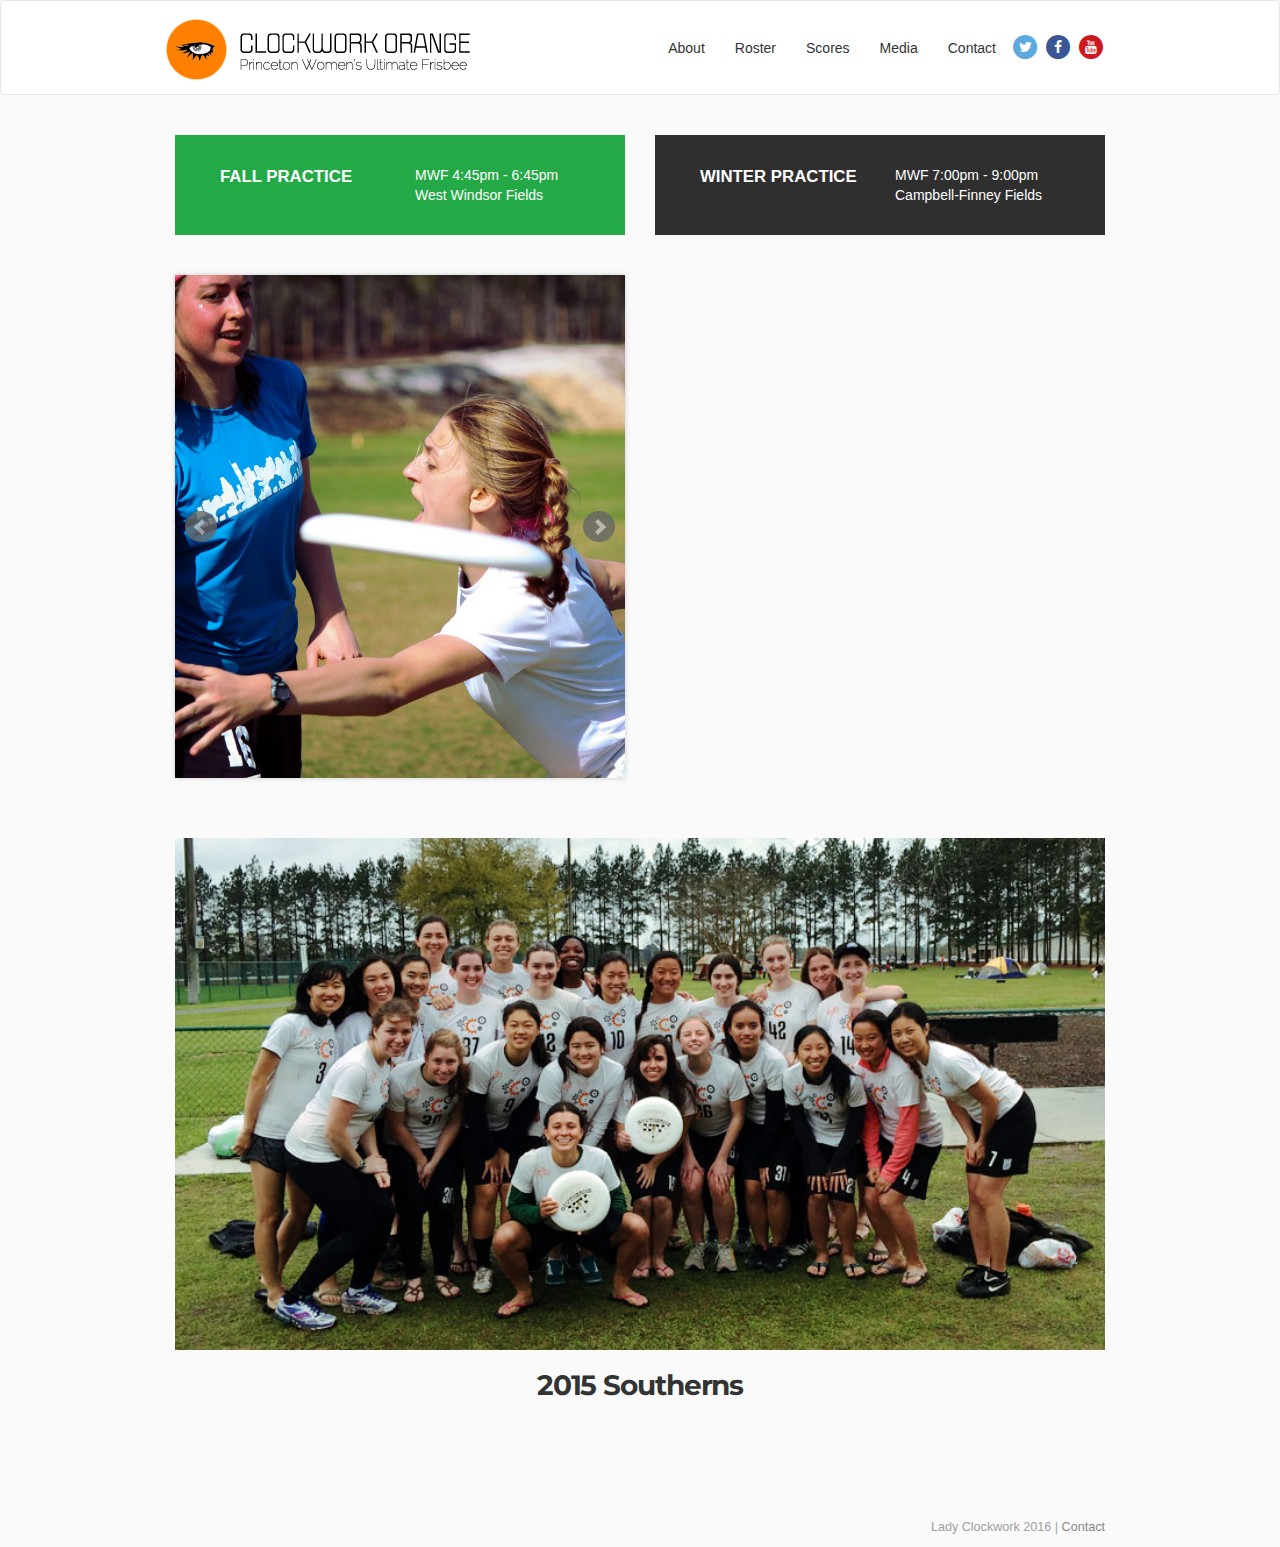
<file: index.html>
<!DOCTYPE html>
<html lang="en">
<head>
	<meta charset="utf-8">
	<meta http-equiv="X-UA-Compatible" content="IE=edge">
	<meta name="viewport" content="width=device-width, initial-scale=1">

	<title>Princeton Women's Ultimate Frisbee Team</title>

	<!-- Bootstrap -->

	<link href="css/bootstrap.min.css" rel="stylesheet">
	<link rel="stylesheet" href="css/icons.css" type="text/css" media="screen"  charset="utf-8">
	<link rel="stylesheet" href="css/font-awesome.min.css" type="text/css" media="screen"  charset="utf-8">

	<!-- HTML5 shim and Respond.js for IE8 support of HTML5 elements and media queries -->
	<!-- WARNING: Respond.js doesn't work if you view the page via file:// -->
<!--[if lt IE 9]>
  <script src="https://oss.maxcdn.com/html5shiv/3.7.2/html5shiv.min.js"></script>
  <script src="https://oss.maxcdn.com/respond/1.4.2/respond.min.js"></script>
  <![endif]-->
  <link href="css/jquery.bxslider.css" rel="stylesheet" />
  <link href='//fonts.googleapis.com/css?family=Open+Sans:400,700' rel='stylesheet' type='text/css'>
  <link href='//fonts.googleapis.com/css?family=Montserrat:400,700' rel='stylesheet' type='text/css'>
  <link href='css/style.css' rel='stylesheet' type='text/css'>

</head>

<body>
	<!-- Navigation -->
	<nav class="navbar navbar-default" role="navigation">
		<div class="container">
			<!-- Brand and toggle get grouped for better mobile display -->
			<div class="navbar-header">
				<button type="button" class="navbar-toggle" data-toggle="collapse" data-target="#clock-menu">
					<span class="sr-only">Toggle navigation</span>
					<span class="icon-bar"></span>
					<span class="icon-bar"></span>
					<span class="icon-bar"></span>
				</button>
				<a class="navbar-brand" rel="home" href="index.html">
					<img src="images/logo.png" class="img-responsive" />
				</a>
				<a class="navbar-brand-small " rel="home" href="index.html">
					<img src="images/logo-sm.png" class="img-responsive" style="margin-top:10px" />
				</a>        
			</div>
			<!-- Collect the nav links, forms, and other content for toggling -->
			<div class="collapse navbar-collapse" id="clock-menu">
				<div class="pull-right">
					<ul class="nav navbar-nav">
						<li>
							<a href="about.html">About</a>
						</li>
						<li>
							<a href="roster.html">Roster</a>
						</li>
						<li>
							<a href="schedule.html">Scores</a>
						</li>
						<li>
							<a href="media.html">Media</a>
						</li>
						<li>
							<a href="contact.html">Contact</a>
						</li>
						<li>
							<a href="https://twitter.com/huckmemaybe" target="blank" style="margin:0; padding-left:0;padding-right:5px;margin-top:-5px;">
								<span class="fa-stack">
									<i class="fa fa-circle fa-stack-2x" style="color:#5ea9dd"></i>
									<i class="fa fa-twitter fa-stack-1x fa-inverse"></i>
								</span>
							</a>
						</li>
						<li>
							<a href="https://www.facebook.com/princetonclockworkorange" target="blank" style="margin:0; padding-left:0;padding-right:5px;margin-top:-5px;">
								<span class="fa-stack">
									<i class="fa fa-circle fa-stack-2x" style="color:#3a5795;"></i>
									<i class="fa fa-facebook fa-stack-1x fa-inverse"></i>
								</span></a>
							</li>
							<li>
								<a href="https://www.youtube.com/channel/UCOkeVg6zTE2rJtmP3ToTTmQ" target="blank" style="margin:0; padding-left:0;margin-top:-5px;">
									<span class="fa-stack">
										<i class="fa fa-circle fa-stack-2x" style="color:#cc181e;"></i>
										<i class="fa fa-youtube fa-stack-1x fa-inverse"></i>
									</span>
								</a>
							</li>
						</ul>
					</div>
				</div>
				<!-- /.navbar-collapse -->
			</div>
			<!-- /.container -->
		</nav>
		<br>
		<div class="container practice-times">
			<div class="row">
				<div class="col-md-6">
					<div class="fall-times">
						<div class="col-sm-6">
							<span>Fall Practice</span><br>
						</div>
						<div class="col-sm-6">
							MWF 4:45pm - 6:45pm
							<br> West Windsor Fields
						</div>
						<div class="clearfix"></div>
					</div>
				</div>
				<div class="col-md-6">
					<div class="winter-times">
						<div class="col-sm-6">
							<span>Winter Practice</span><br>
						</div>
						<div class="col-sm-6">
							MWF 7:00pm - 9:00pm
							<br> Campbell-Finney Fields<br/>
						</div>
						<div class="clearfix"></div>
					</div>
				</div>
			</div>
		</div>

		<div class="container page"> 
			<div class="row">
				<div class="col-md-6">
					<br><br>
					<!-- start Basic Jquery Slider -->
					<ul class="bxslider">
						<li><img src="images/front.jpg" /></li>
						<li><img src="images/front2.jpg" /></li>
						<li><img src="images/front3.jpg" /></li>
						<li><img src="images/front4.jpg" /></li>
						<li><img src="images/front5.jpg" /></li>
					</ul>
					<!-- end Basic jQuery Slider -->
				</div>
				<div class="col-md-6"> 
					<br><div class="margin-top-10"></div>
					<a class="twitter-timeline"
					height='515'
					data-chrome="nofooter transparent"
					href="https://twitter.com/Huckmemaybe" 
					data-widget-id="573666403175251968">
				</a>
				<script>!function(d,s,id){var js,fjs=d.getElementsByTagName(s)[0],p=/^http:/.test(d.location)?'http':'https';if(!d.getElementById(id)){js=d.createElement(s);js.id=id;js.src=p+"://platform.twitter.com/widgets.js";fjs.parentNode.insertBefore(js,fjs);}}(document,"script","twitter-wjs");</script>
			</div>
		</div>
	</div>

	<div class = "container" id="frontpage">
		<div class="row">
			<div class="col-md-12">
				<img src = "images/photos/main.jpg" class="img-responsive" style="width:100%"/>
				<h1 class="text-center">2015 Southerns</h1>
			</div>
		</div>
		<br>
	</div>

		<hr>
		<!-- Footer -->
		<div class="footer">
			<div class="container">
				<div class="row">
					<div class="col-lg-12">
						<div class="pull-right" style="margin-right: 0">

							<p>
								Lady Clockwork 2016 | <a href="contact.html">Contact</a>
							</p>
						</div>
					</div>
				</div>
			</div>
		</div>

		<!-- jQuery (necessary for Bootstrap's JavaScript plugins) -->
		<script src="https://cdnjs.cloudflare.com/ajax/libs/jquery/2.1.1/jquery.min.js"></script>
		<!-- Include all compiled plugins (below), or include individual files as needed -->
		<script src="js/bootstrap.min.js"></script>
		<script src="js/jquery.bxslider.min.js"></script>

		<script>
		$(document).ready(function(){
			$('.bxslider').bxSlider({
				auto: true,
				pager: false,
				autoHover: true
			});
		});
		</script>
	</body>
	</html>
</file>
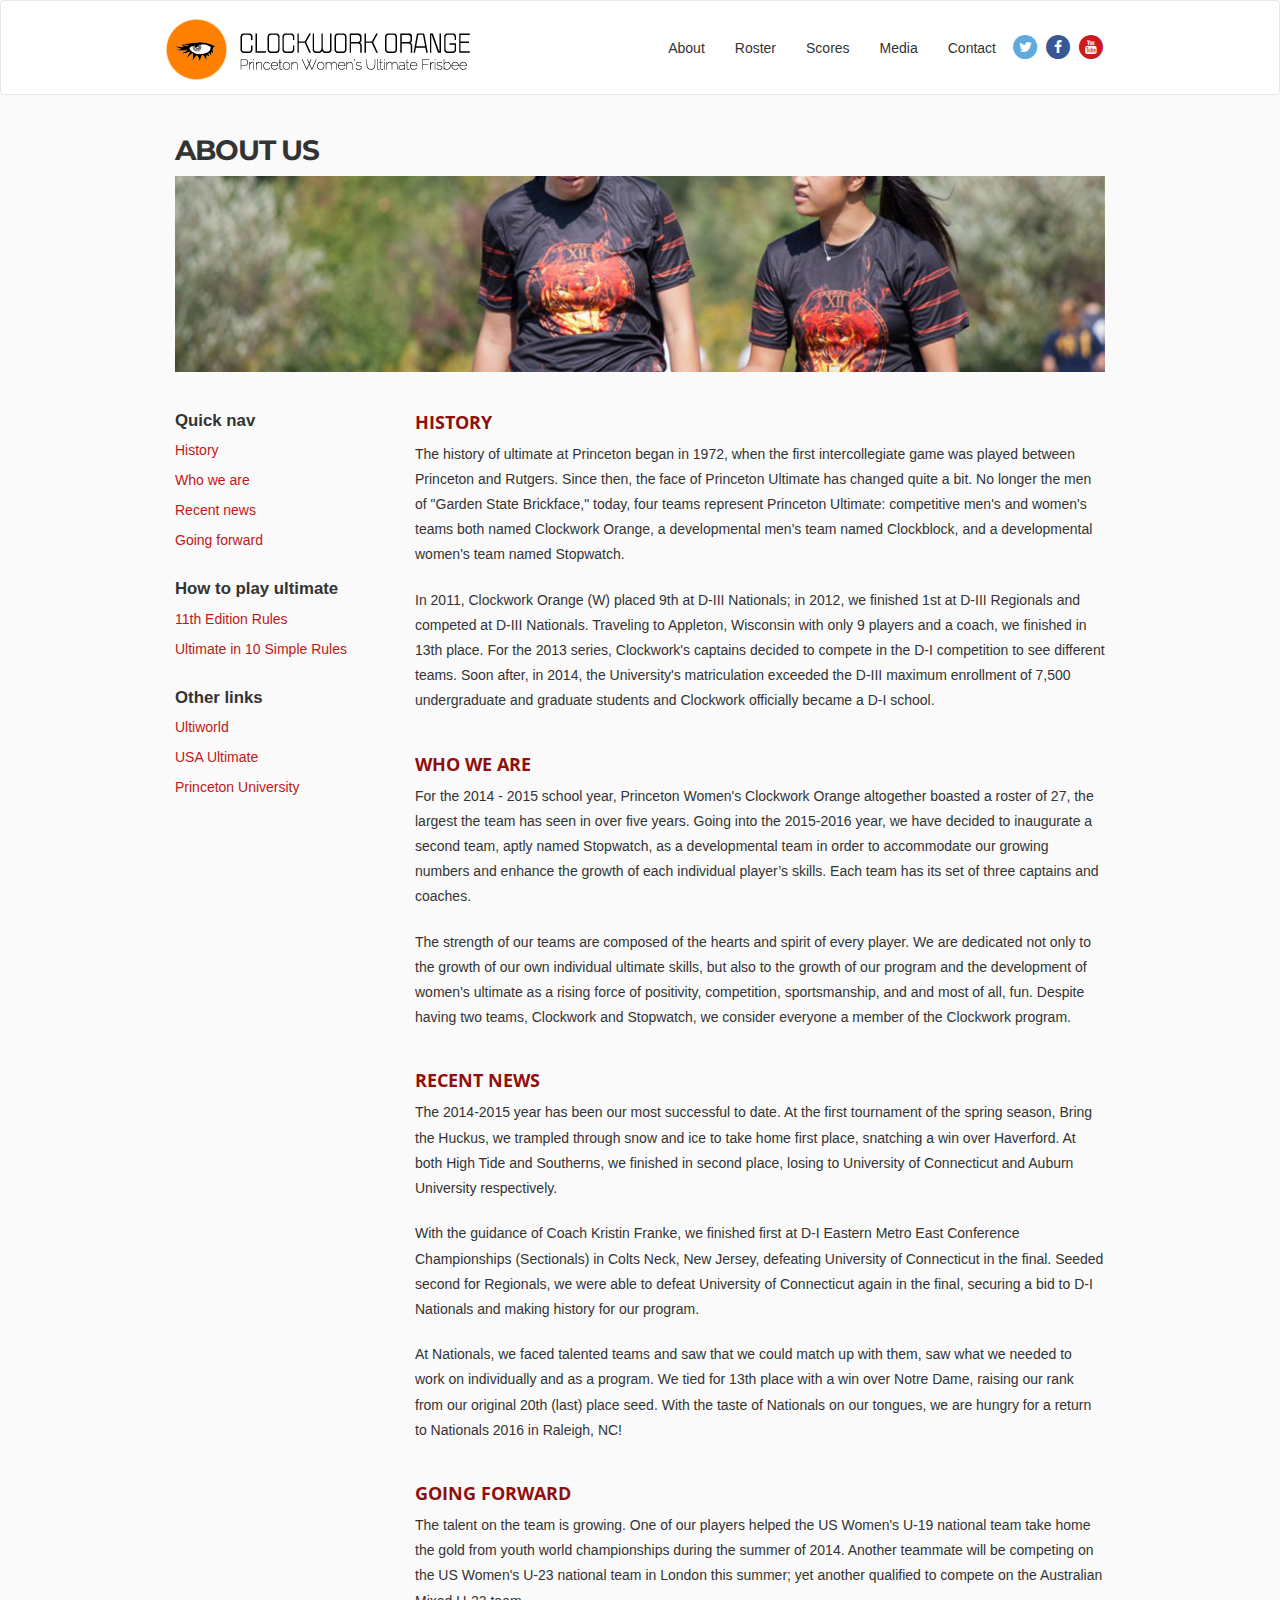
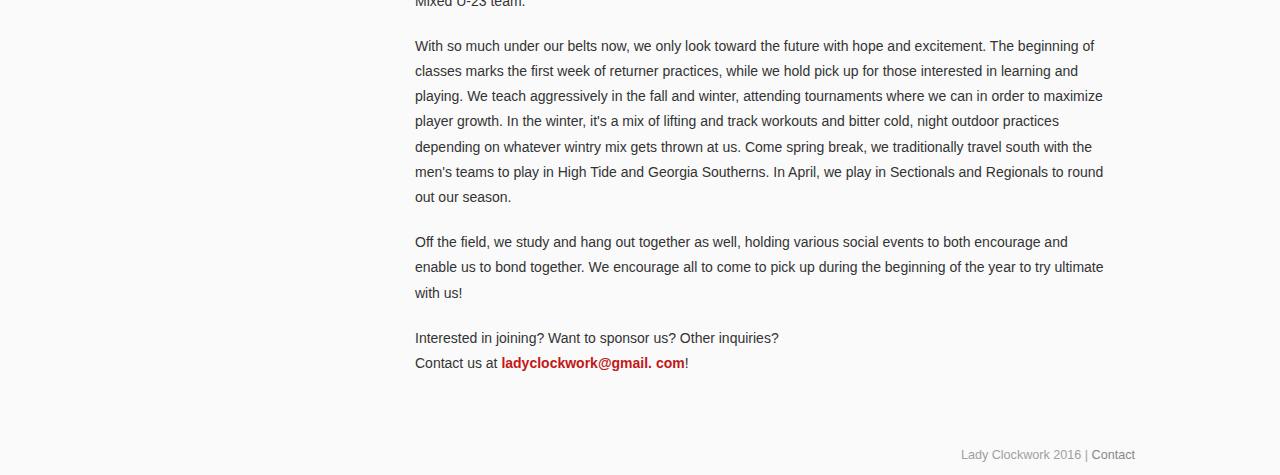
<file: about.html>
<!DOCTYPE html>
<html lang="en">
<head>
<meta charset="utf-8">
<meta http-equiv="X-UA-Compatible" content="IE=edge">
<meta name="viewport" content="width=device-width, initial-scale=1">

<title>Princeton Women's Ultimate Frisbee Team</title>

<!-- Bootstrap -->
<link href="css/bootstrap.min.css" rel="stylesheet">
<link rel="stylesheet" href="css/icons.css" type="text/css" media="screen"  charset="utf-8">
<link rel="stylesheet" href="css/font-awesome.min.css" type="text/css" media="screen"  charset="utf-8">
<!-- HTML5 shim and Respond.js for IE8 support of HTML5 elements and media queries -->
<!-- WARNING: Respond.js doesn't work if you view the page via file:// -->
<!--[if lt IE 9]>
  <script src="https://oss.maxcdn.com/html5shiv/3.7.2/html5shiv.min.js"></script>
  <script src="https://oss.maxcdn.com/respond/1.4.2/respond.min.js"></script>
<![endif]-->

<link href='//fonts.googleapis.com/css?family=Open+Sans:400,700' rel='stylesheet' type='text/css'>
<link href='//fonts.googleapis.com/css?family=Montserrat:400,700' rel='stylesheet' type='text/css'>

<link href='css/style.css' rel='stylesheet' type='text/css'>

</head>

<body>
<!-- Navigation -->
<nav class="navbar navbar-default" role="navigation">
    <div class="container">
        <!-- Brand and toggle get grouped for better mobile display -->
        <div class="navbar-header">
            <button type="button" class="navbar-toggle" data-toggle="collapse" data-target="#clock-menu">
                <span class="sr-only">Toggle navigation</span>
                <span class="icon-bar"></span>
                <span class="icon-bar"></span>
                <span class="icon-bar"></span>
            </button>
            <a class="navbar-brand " rel="home" href="index.html">
            	<img src="images/logo.png" class="img-responsive" />
            </a>
            <a class="navbar-brand-small " rel="home" href="index.html">
            	<img src="images/logo-sm.png" class="img-responsive" style="margin-top:10px" />
            </a>             
        </div>
        <!-- Collect the nav links, forms, and other content for toggling -->
        <div class="collapse navbar-collapse" id="clock-menu">
        	<div class="pull-right">
	            <ul class="nav navbar-nav">
	                <li>
	                    <a href="about.html">About</a>
	                </li>
	                <li>
	                    <a href="roster.html">Roster</a>
	                </li>
	                <li>
	                    <a href="schedule.html">Scores</a>
	                </li>
	                <li>
	                    <a href="media.html">Media</a>
	                </li>
	                <li>
	                    <a href="contact.html">Contact</a>
	                </li>
	                <li>
	                	<a href="https://twitter.com/huckmemaybe" target="blank" style="margin:0; padding-left:0;padding-right:5px;margin-top:-5px;">
	                		<span class="fa-stack">
                        	<i class="fa fa-circle fa-stack-2x" style="color:#5ea9dd"></i>
                        	<i class="fa fa-twitter fa-stack-1x fa-inverse"></i>
                    	</span>
	                	</a>
	                </li>
	                <li>
	                	<a href="https://www.facebook.com/princetonclockworkorange" target="blank" style="margin:0; padding-left:0;padding-right:5px;margin-top:-5px;">
	                		<span class="fa-stack">
                        	<i class="fa fa-circle fa-stack-2x" style="color:#3a5795;"></i>
                        	<i class="fa fa-facebook fa-stack-1x fa-inverse"></i>
                    	</span></a>
	                </li>
	                <li>
	                	<a href="https://www.youtube.com/channel/UCOkeVg6zTE2rJtmP3ToTTmQ" target="blank" style="margin:0; padding-left:0;margin-top:-5px;">
	                	<span class="fa-stack">
                        	<i class="fa fa-circle fa-stack-2x" style="color:#cc181e;"></i>
                        	<i class="fa fa-youtube fa-stack-1x fa-inverse"></i>
                    	</span>
                    	</a>
	                </li>
	            </ul>
        	</div>
        </div>
        <!-- /.navbar-collapse -->
    </div>
    <!-- /.container -->
</nav>


<div class="container page"> 
	<h1>ABOUT US </h1>
		<img src = "images/photos/about.jpg" class = "img-responsive" />
		<br>
		<div class = "row">
			<div class="col-md-3" id = "links" > 
				<h3>Quick nav</h3>
				<ul>
					<li><a href = "#1">History</a></li>
					<li><a href = "#2">Who we are</a></li>
					<li><a href = "#3">Recent news</a></li>
					<li><a href = "#4">Going forward</a></li>
				</ul>
				<h3>How to play ultimate</h3>
				<ul>
					<li><a href = "http://www.usaultimate.org/resources/officiating/rules/11th_edition_rules.aspx" target = "blank">11th Edition Rules</a></li>
					<li><a href = "http://www.usaultimate.org/resources/officiating/rules/default.aspx#10simplerules" target = "blank">Ultimate in 10 Simple Rules</a></li>
				</ul>
				<h3>Other links</h3>
				<ul>
					<li><a href="http://ultiworld.com/" target="blank">Ultiworld</a></li>
					<li><a href = "http://www.usaultimate.org/index.html" target = "blank">USA Ultimate</a></li>
					<li><a href = "http://www.princeton.edu/main/" target = "blank">Princeton University</a></li>
				</ul>
			</div>
			<div class="col-md-9">
				<h2 id="1">History</h2>
				<p>
					The history of ultimate at Princeton began in 1972, when the first intercollegiate game was played between Princeton and Rutgers. Since then, the face of Princeton Ultimate has changed quite a bit. No longer the men of "Garden State Brickface," today, four teams represent Princeton Ultimate: competitive men's and women's teams both named Clockwork Orange, a developmental men's team named Clockblock, and a developmental women's team named Stopwatch.
				</p>
				<p>
					In 2011, Clockwork Orange (W) placed 9th at D-III Nationals; in 2012, we finished 1st at D-III Regionals and competed at D-III Nationals. Traveling to Appleton, Wisconsin with only 9 players and a coach, we finished in 13th place. For the 2013 series, Clockwork's captains decided to compete in the D-I competition to see different teams. Soon after, in 2014, the University's matriculation exceeded the D-III maximum enrollment of 7,500 undergraduate and graduate students and Clockwork officially became a D-I school.
				</p>
				<h2 id="2">Who we are</h2>
				<p>
					For the 2014 - 2015 school year, Princeton Women's Clockwork Orange altogether boasted a roster of 27, the largest the team has seen in over five years. Going into the 2015-2016 year, we have decided to inaugurate a second team, aptly named Stopwatch, as a developmental team in order to accommodate our growing numbers and enhance the growth of each individual player’s skills. Each team has its set of three captains and coaches.
				</p>
				<p>
					The strength of our teams are composed of the hearts and spirit of every player. We are dedicated not only to the growth of our own individual ultimate skills, but also to the growth of our program and the development of women's ultimate as a rising force of positivity, competition, sportsmanship, and and most of all, fun. Despite having two teams, Clockwork and Stopwatch, we consider everyone a member of the Clockwork program.
				</p>
				<h2 id="3">Recent News</h2>
				<p>
					The 2014-2015 year has been our most successful to date. At the first tournament of the spring season, Bring the Huckus, we trampled through snow and ice to take home first place, snatching a win over Haverford. At both High Tide and Southerns, we finished in second place, losing to University of Connecticut and Auburn University respectively.
				</p>
				<p>
					With the guidance of Coach Kristin Franke, we finished first at D-I Eastern Metro East Conference Championships (Sectionals) in Colts Neck, New Jersey, defeating University of Connecticut in the final. Seeded second for Regionals, we were able to defeat University of Connecticut again in the final, securing a bid to D-I Nationals and making history for our program.
				</p>
				<p>
					At Nationals, we faced talented teams and saw that we could match up with them, saw what we needed to work on individually and as a program. We tied for 13th place with a win over Notre Dame, raising our rank from our original 20th (last) place seed. With the taste of Nationals on our tongues, we are hungry for a return to Nationals 2016 in Raleigh, NC!
				</p>
				<h2 id="4">Going forward</h2>
				<p>
					The talent on the team is growing. One of our players helped the US Women's U-19 national team take home the gold from youth world championships during the summer of 2014. Another teammate will be competing on the US Women's U-23 national team in London this summer; yet another qualified to compete on the Australian Mixed U-23 team.
				</p>
				<p>
					With so much under our belts now, we only look toward the future with hope and excitement.  The beginning of classes marks the first week of returner practices, while we hold pick up for those interested in learning and playing. We teach aggressively in the fall and winter, attending tournaments where we can in order to maximize player growth. In the winter, it's a mix of lifting and track workouts and bitter cold, night outdoor practices depending on whatever wintry mix gets thrown at us. Come spring break, we traditionally travel south with the men's teams to play in High Tide and Georgia Southerns. In April, we play in Sectionals and Regionals to round out our season.  
				</p>
				<p>
					Off the field, we study and hang out together as well, holding various social events to both encourage and enable us to bond together. We encourage all to come to pick up during the beginning of the year to try ultimate with us!
				</p>
				<p>
					Interested in joining? Want to sponsor us? Other inquiries? <br> Contact us at <b><a href="mailto:ladyclockwork@gmail@com?Subject=Joining%20Ultimate">ladyclockwork@gmail. com</a></b>!
				</p>
			</div>

			

		<div class="clear-fix"></div>

		</div>
</div>

<hr>
<!-- Footer -->
<div class="footer">
	<div class="container">
	    <div class="row">
	        <div class="col-lg-12">
	        	<div class="pull-right">
	            	<p>
	            		Lady Clockwork 2016 | <a href="contact.html">Contact</a>
					</p>
	        	</div>
	        </div>
	    </div>
    </div>
</div>

<!-- jQuery (necessary for Bootstrap's JavaScript plugins) -->
<script src="https://cdnjs.cloudflare.com/ajax/libs/jquery/2.1.1/jquery.min.js"></script>
<!-- Include all compiled plugins (below), or include individual files as needed -->
<script src="js/bootstrap.min.js"></script>

</body>
</html>
</file>
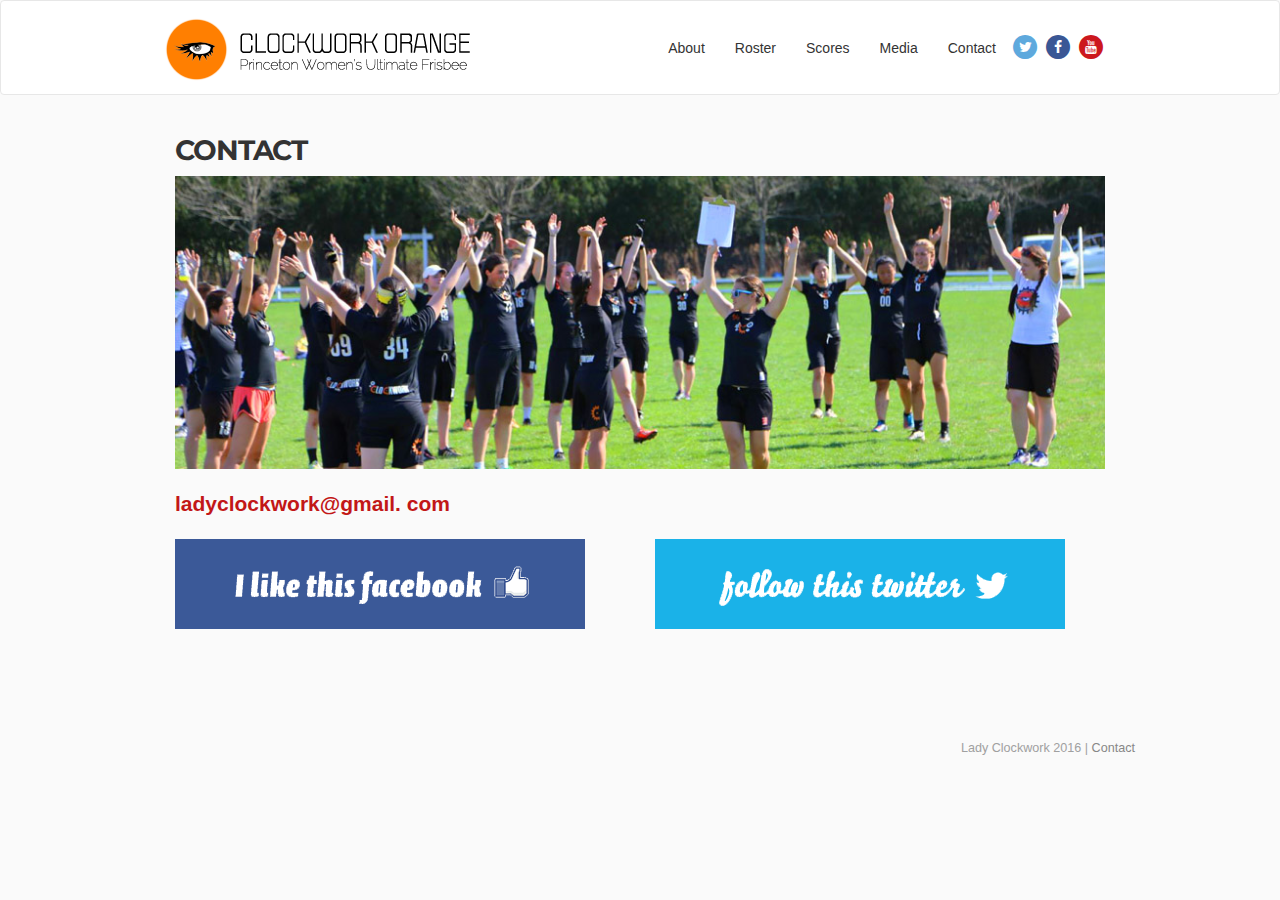
<file: contact.html>
<!DOCTYPE html>
<html lang="en">
<head>
<meta charset="utf-8">
<meta http-equiv="X-UA-Compatible" content="IE=edge">
<meta name="viewport" content="width=device-width, initial-scale=1">

<title>Princeton Women's Ultimate Frisbee Team</title>

<!-- Bootstrap -->
<link href="css/bootstrap.min.css" rel="stylesheet">
<link rel="stylesheet" href="css/icons.css" type="text/css" media="screen"  charset="utf-8">
<link rel="stylesheet" href="css/font-awesome.min.css" type="text/css" media="screen"  charset="utf-8">
<!-- HTML5 shim and Respond.js for IE8 support of HTML5 elements and media queries -->
<!-- WARNING: Respond.js doesn't work if you view the page via file:// -->
<!--[if lt IE 9]>
  <script src="https://oss.maxcdn.com/html5shiv/3.7.2/html5shiv.min.js"></script>
  <script src="https://oss.maxcdn.com/respond/1.4.2/respond.min.js"></script>
<![endif]-->

<link href='//fonts.googleapis.com/css?family=Open+Sans:400,700' rel='stylesheet' type='text/css'>
<link href='//fonts.googleapis.com/css?family=Montserrat:400,700' rel='stylesheet' type='text/css'>
<link href='css/style.css' rel='stylesheet' type='text/css'>

</head>

<body>
<!-- Navigation -->
<nav class="navbar navbar-default" role="navigation">
    <div class="container">
        <!-- Brand and toggle get grouped for better mobile display -->
        <div class="navbar-header">
            <button type="button" class="navbar-toggle" data-toggle="collapse" data-target="#clock-menu">
                <span class="sr-only">Toggle navigation</span>
                <span class="icon-bar"></span>
                <span class="icon-bar"></span>
                <span class="icon-bar"></span>
            </button>
            <a class="navbar-brand " rel="home" href="index.html">
            	<img src="images/logo.png" class="img-responsive" />
            </a>
            <a class="navbar-brand-small " rel="home" href="index.html">
            	<img src="images/logo-sm.png" class="img-responsive" style="margin-top:10px" />
            </a>              
        </div>
        <!-- Collect the nav links, forms, and other content for toggling -->
        <div class="collapse navbar-collapse" id="clock-menu">
        	<div class="pull-right">
	            <ul class="nav navbar-nav">
	                <li>
	                    <a href="about.html">About</a>
	                </li>
	                <li>
	                    <a href="roster.html">Roster</a>
	                </li>
	                <li>
	                    <a href="schedule.html">Scores</a>
	                </li>
	                <li>
	                    <a href="media.html">Media</a>
	                </li>
	                <li>
	                    <a href="contact.html">Contact</a>
	                </li>
	                <li>
	                	<a href="https://twitter.com/huckmemaybe" target="blank" style="margin:0; padding-left:0;padding-right:5px;margin-top:-5px;">
	                		<span class="fa-stack">
                        	<i class="fa fa-circle fa-stack-2x" style="color:#5ea9dd"></i>
                        	<i class="fa fa-twitter fa-stack-1x fa-inverse"></i>
                    	</span>
	                	</a>
	                </li>
	                <li>
	                	<a href="https://www.facebook.com/princetonclockworkorange" target="blank" style="margin:0; padding-left:0;padding-right:5px;margin-top:-5px;">
	                		<span class="fa-stack">
                        	<i class="fa fa-circle fa-stack-2x" style="color:#3a5795;"></i>
                        	<i class="fa fa-facebook fa-stack-1x fa-inverse"></i>
                    	</span></a>
	                </li>
	                <li>
	                	<a href="https://www.youtube.com/channel/UCOkeVg6zTE2rJtmP3ToTTmQ" target="blank" style="margin:0; padding-left:0;margin-top:-5px;">
	                	<span class="fa-stack">
                        	<i class="fa fa-circle fa-stack-2x" style="color:#cc181e;"></i>
                        	<i class="fa fa-youtube fa-stack-1x fa-inverse"></i>
                    	</span>
                    	</a>
	                </li>
	            </ul>
        	</div>
        </div>
        <!-- /.navbar-collapse -->
    </div>
    <!-- /.container -->
</nav>


<div class = "container page"> 

	<h1>CONTACT</h1>


	<img src = "images/photos/join.jpg" class = "img-responsive" />
	<br>
	
	<div class="row">
		<div class="col-md-12">
			<span style="font-size:1.5em;font-weight:bold;color:#222;">
				<a href="mailto:ladyclockwork@gmail@com?Subject=Joining%20Ultimate">ladyclockwork@gmail. com</a>
			</span>
		</div>
	</div>
	<br>
	<div class="row">
		<div class="col-sm-6">
		<a href="https://www.facebook.com/princetonclockworkorange" target="_blank" >
			<img src = "images/facebook-button.png" class="img-responsive"/>
		</a>
		</div>
		<div class="col-sm-6">
		<a href="https://twitter.com/Huckmemaybe" target="_blank" >
			<img src = "images/twitter-button.png" class="img-responsive"/>
		</a>
		</div>
	</div>
	<br><br><br>
</div>

<hr>
<!-- Footer -->
<div class="footer">
	<div class="container">
	    <div class="row">
	        <div class="col-lg-12">
	        	<div class="pull-right">
	            	<p>
	            		Lady Clockwork 2016 | <a href="contact.html">Contact</a>
					</p>
	        	</div>
	        </div>
	    </div>
    </div>
</div>

<!-- jQuery (necessary for Bootstrap's JavaScript plugins) -->
<script src="https://cdnjs.cloudflare.com/ajax/libs/jquery/2.1.1/jquery.min.js"></script>
<!-- Include all compiled plugins (below), or include individual files as needed -->
<script src="js/bootstrap.min.js"></script>
</body>
</html>
</file>
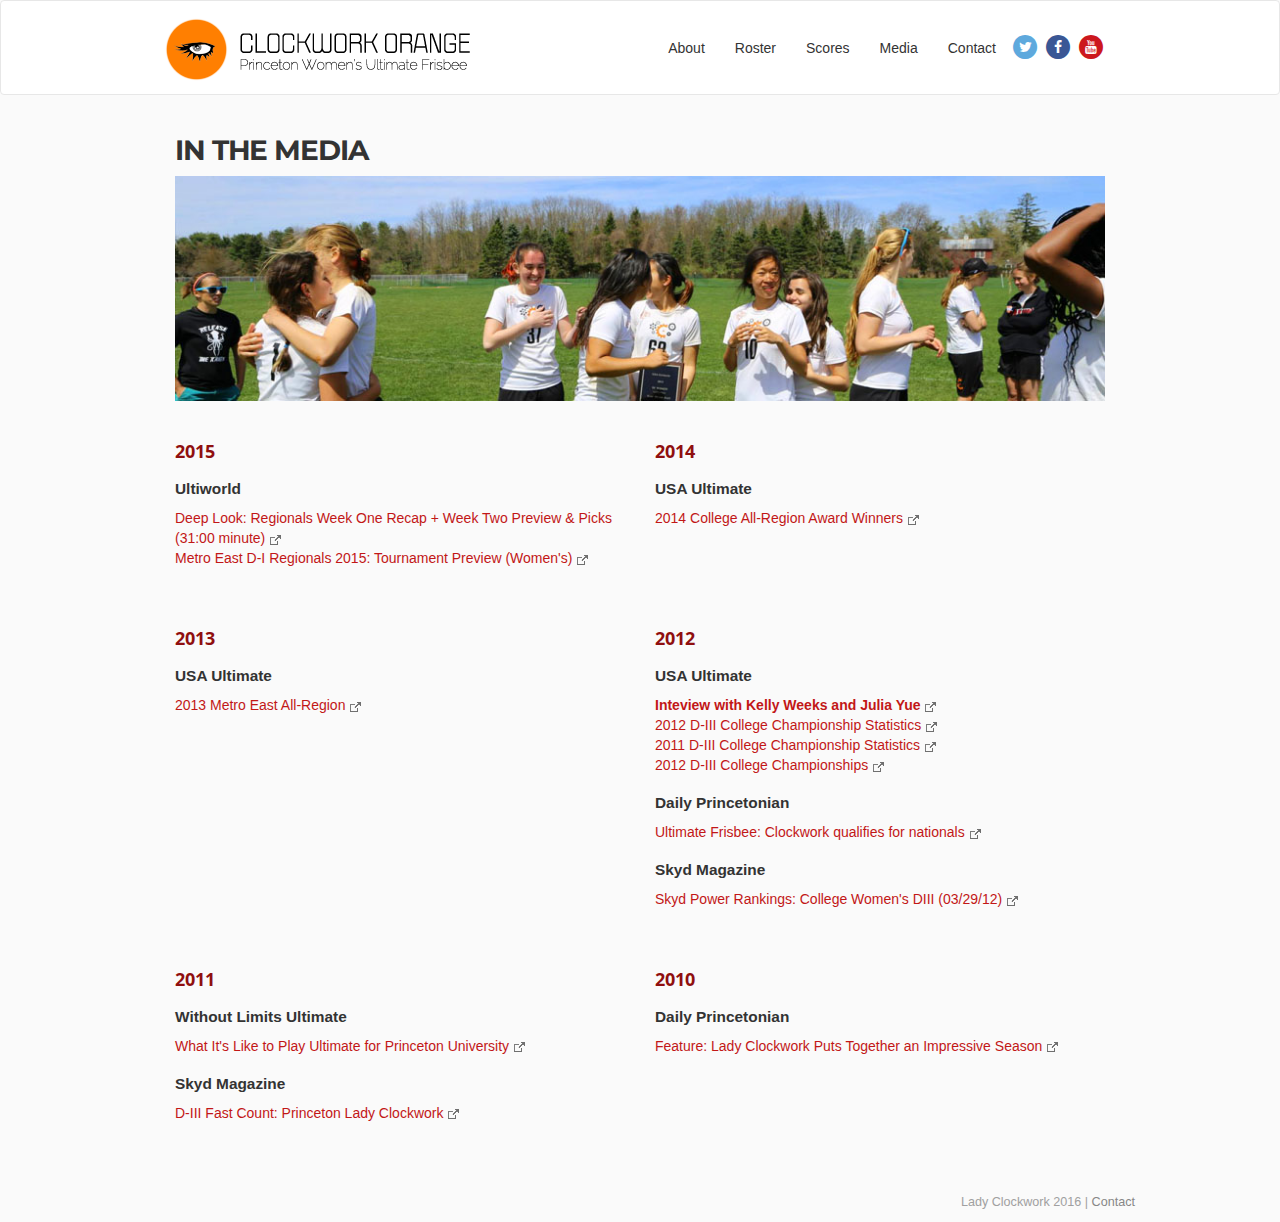
<file: media.html>
﻿<!DOCTYPE html>
<html lang="en">
<head>
<meta charset="utf-8">
<meta http-equiv="X-UA-Compatible" content="IE=edge">
<meta name="viewport" content="width=device-width, initial-scale=1">

<title>Princeton Women's Ultimate Frisbee Team</title>

<!-- Bootstrap -->
<link href="css/bootstrap.min.css" rel="stylesheet">
<link rel="stylesheet" href="css/icons.css" type="text/css" media="screen"  charset="utf-8">
<link rel="stylesheet" href="css/font-awesome.min.css" type="text/css" media="screen"  charset="utf-8">
<!-- HTML5 shim and Respond.js for IE8 support of HTML5 elements and media queries -->
<!-- WARNING: Respond.js doesn't work if you view the page via file:// -->
<!--[if lt IE 9]>
  <script src="https://oss.maxcdn.com/html5shiv/3.7.2/html5shiv.min.js"></script>
  <script src="https://oss.maxcdn.com/respond/1.4.2/respond.min.js"></script>
<![endif]-->

<link href='//fonts.googleapis.com/css?family=Open+Sans:400,700' rel='stylesheet' type='text/css'>
<link href='//fonts.googleapis.com/css?family=Montserrat:400,700' rel='stylesheet' type='text/css'>
<link href='css/style.css' rel='stylesheet' type='text/css'>

</head>

<body>
<!-- Navigation -->
<nav class="navbar navbar-default" role="navigation">
    <div class="container">
        <!-- Brand and toggle get grouped for better mobile display -->
        <div class="navbar-header">
            <button type="button" class="navbar-toggle" data-toggle="collapse" data-target="#clock-menu">
                <span class="sr-only">Toggle navigation</span>
                <span class="icon-bar"></span>
                <span class="icon-bar"></span>
                <span class="icon-bar"></span>
            </button>
            <a class="navbar-brand " rel="home" href="index.html">
            	<img src="images/logo.png" class="img-responsive" />
            </a>
            <a class="navbar-brand-small " rel="home" href="index.html">
            	<img src="images/logo-sm.png" class="img-responsive" style="margin-top:10px" />
            </a>             
        </div>
        <!-- Collect the nav links, forms, and other content for toggling -->
        <div class="collapse navbar-collapse" id="clock-menu">
        	<div class="pull-right">
	            <ul class="nav navbar-nav">
	                <li>
	                    <a href="about.html">About</a>
	                </li>
	                <li>
	                    <a href="roster.html">Roster</a>
	                </li>
	                <li>
	                    <a href="schedule.html">Scores</a>
	                </li>
	                <li>
	                    <a href="media.html">Media</a>
	                </li>
	                <li>
	                    <a href="contact.html">Contact</a>
	                </li>
	                <li>
	                	<a href="https://twitter.com/huckmemaybe" target="blank" style="margin:0; padding-left:0;padding-right:5px;margin-top:-5px;">
	                		<span class="fa-stack">
                        	<i class="fa fa-circle fa-stack-2x" style="color:#5ea9dd"></i>
                        	<i class="fa fa-twitter fa-stack-1x fa-inverse"></i>
                    	</span>
	                	</a>
	                </li>
	                <li>
	                	<a href="https://www.facebook.com/princetonclockworkorange" target="blank" style="margin:0; padding-left:0;padding-right:5px;margin-top:-5px;">
	                		<span class="fa-stack">
                        	<i class="fa fa-circle fa-stack-2x" style="color:#3a5795;"></i>
                        	<i class="fa fa-facebook fa-stack-1x fa-inverse"></i>
                    	</span></a>
	                </li>
	                <li>
	                	<a href="https://www.youtube.com/channel/UCOkeVg6zTE2rJtmP3ToTTmQ" target="blank" style="margin:0; padding-left:0;margin-top:-5px;">
	                	<span class="fa-stack">
                        	<i class="fa fa-circle fa-stack-2x" style="color:#cc181e;"></i>
                        	<i class="fa fa-youtube fa-stack-1x fa-inverse"></i>
                    	</span>
                    	</a>
	                </li>
	            </ul>
        	</div>
        </div>
        <!-- /.navbar-collapse -->
    </div>
    <!-- /.container -->
</nav>

<div class = "container page"> 
	<h1>IN THE MEDIA</h1>
	<img src = "images/photos/media.jpg" class = "img-responsive" />
	<br>
	

	<div class="row">
		<div class="col-md-6">
			<h2>2015</h2>
			<h3>Ultiworld</h3>
			<a href="http://ultiworld.com/2015/05/01/deep-look-regionals-week-one-recap-week-two-preview-picks/"
			target="blank">Deep Look: Regionals Week One Recap + Week Two Preview & Picks (31:00 minute) <img src = "images/external.gif"/></a>
			<br/>
			<a href="http://ultiworld.com/2015/04/30/metro-east-d-i-regionals-tournament-preview-womens/"
			target="blank">Metro East D-I Regionals 2015: Tournament Preview (Women's) <img src = "images/external.gif"/></a>
		</div>
		<div class="col-md-6">
			<h2>2014</h2>
			<h3>USA Ultimate</h3>
			<a href="http://www.usaultimate.org/news/2014-college-award-winners/"
			target="blank">2014 College All-Region Award Winners <img src = "images/external.gif"/></a>
			<br/>
		</div>
	</div>
	<hr>
	<div class="row">
		<div class="col-md-6">
			<h2>2013</h2>
			
			<h3>USA Ultimate</h3>
			
			<a href="http://www.usaultimate.org/news/2013-college-award-winners/"
			target="blank">2013 Metro East All-Region <img src = "images/external.gif"/></a>
			<br/>
		</div>
		<div class="col-md-6">
			<h2>2012</h2>
			
			<h3>USA Ultimate</h3>
			
			<b><a href="http://www.usaultimate.org/news/the-ultimate-nation-29--2012-college-series/#Princeton_W"
			target="blank">Inteview with Kelly Weeks and Julia Yue <img src = "images/external.gif"/></a></b>
			<br/>
			<a href = "http://www.usaultimate.org/news/2012-d-iii-college-championships-statistics--womens-division/" target = "blank">2012 D-III College Championship Statistics 
			<img src = "images/external.gif"/></a>
			<br/>
			<a href = "http://www.usaultimate.org/news/2011-d-iii-college-championship-statistics/" target = "blank">2011 D-III College Championship Statistics <img src = "images/external.gif"/></a>
			<br/>
			<a href = "http://www.usaultimate.org/competition/college_division/division_iii_college_championships/default.aspx" target = "blank">2012 D-III College Championships <img src = "images/external.gif"/></a>
			
			<h3>Daily Princetonian</h3>
			<a href = "http://www.dailyprincetonian.com/2012/04/25/30757/" target = "blank">Ultimate Frisbee: Clockwork qualifies for nationals <img src = "images/external.gif"/></a>
			
			<h3>Skyd Magazine</h3>
			<a href = "http://skydmagazine.com/2012/03/skyd-power-rankings-college-womens-diii-032912/" target = "blank">Skyd Power Rankings: College Women's DIII (03/29/12) <img src = "images/external.gif"/></a>
		</div>
		
	</div>
	<hr>
	<div class="row">
		<div class="col-md-6">
			<h2>2011</h2>
			<h3>Without Limits Ultimate</h3>
			<a href = "http://withoutlimitsultimate.blogspot.com/2011/05/what-its-like-to-play-ultimate-for.html" target = "blank">
			What It's Like to Play Ultimate for Princeton University <img src = "images/external.gif"/></a>
			<h3>Skyd Magazine</h3>
			<a href = "http://skydmagazine.com/2011/05/d-iii-fast-count-princeton-lady-clockwork/" target = "blank">D-III Fast Count: Princeton Lady Clockwork <img src = "images/external.gif"/></a>
		</div>

		<div class="col-md-6">
			<h2>2010</h2>
			<h3>Daily Princetonian</h3>
			<a href = "http://www.dailyprincetonian.com/2010/05/05/26090/" target = "blank">Feature: Lady Clockwork Puts Together an Impressive Season <img src = "images/external.gif"/></a>
		</div>
	</div>
	<br>
</div>
<hr>
<!-- Footer -->
<div class="footer">
	<div class="container">
	    <div class="row">
	        <div class="col-lg-12">
	        	<div class="pull-right">
	            	<p>
	            		Lady Clockwork 2016 | <a href="contact.html">Contact</a>
					</p>
	        	</div>
	        </div>
	    </div>
    </div>
</div>

<!-- jQuery (necessary for Bootstrap's JavaScript plugins) -->
<script src="https://cdnjs.cloudflare.com/ajax/libs/jquery/2.1.1/jquery.min.js"></script>
<!-- Include all compiled plugins (below), or include individual files as needed -->
<script src="js/bootstrap.min.js"></script>
</body>
</html>
</file>
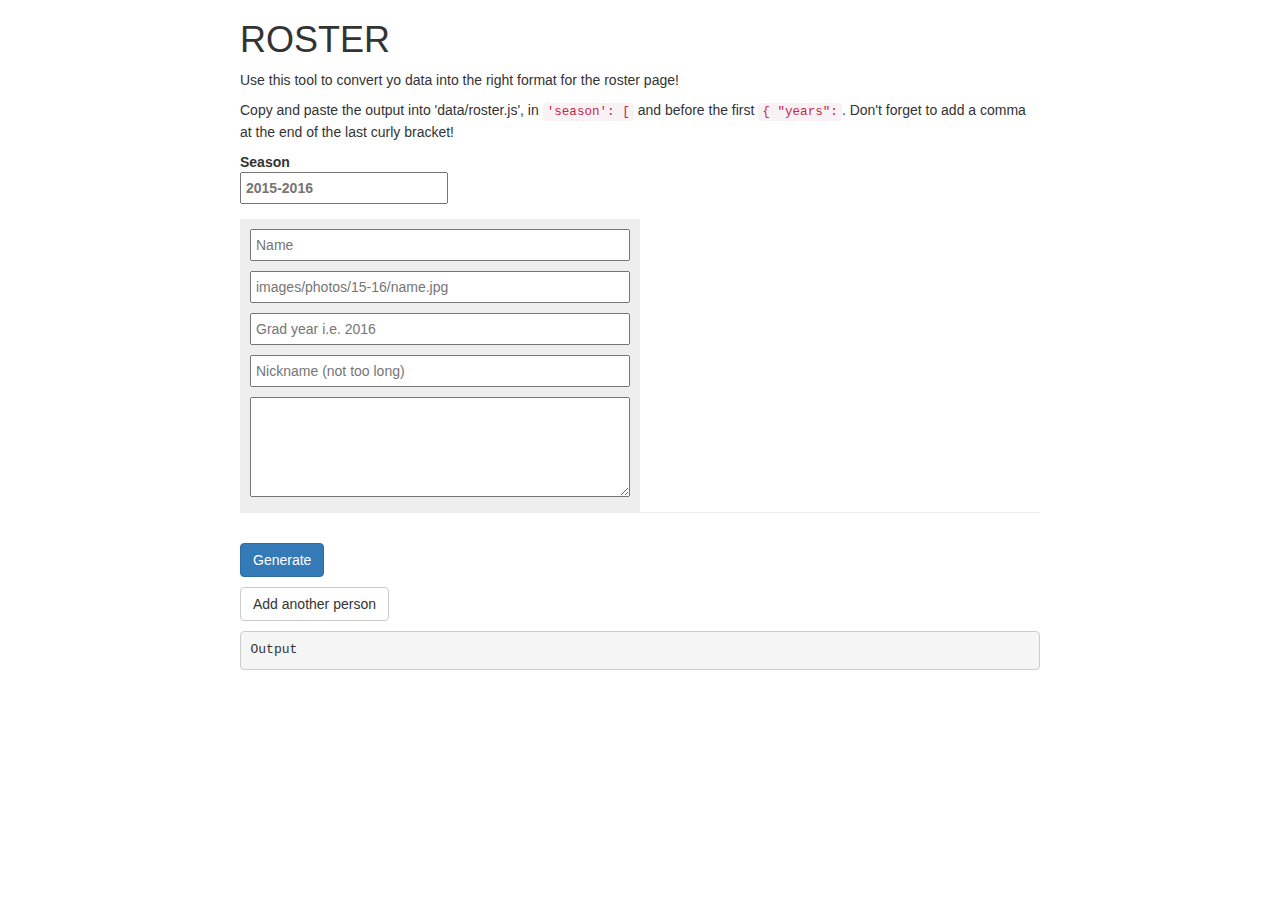
<file: roster-tool.html>
<!DOCTYPE html>
<html lang="en">
<head>
  <meta charset="utf-8">
  <meta http-equiv="X-UA-Compatible" content="IE=edge">
  <meta name="viewport" content="width=device-width, initial-scale=1">

  <link href="css/bootstrap.min.css" rel="stylesheet">
  <title>Generate JSON for Roster</title>

  <style>
  input {
    display: block;
    margin-bottom: 10px;
    padding: 4px;
    width: 100%;
  }
  input[type="submit"] {
    width: auto;
  }
  textarea{
    width: 100%;
    height: 100px;
  }
  .personForm {
    background: #eee;
    padding: 10px;
  }
  .submit {
    margin-top: 10px;
  }
  .addAnother {
    margin-bottom: 10px;
    margin-top: 10px;
  }
  hr {
    display: block;
    width: 100%;
  }
  </style>
</head>

<body>
  <div style="width: 800px; margin: auto">
      <h1>ROSTER</h1>

    <p>Use this tool to convert yo data into the right format for the roster page!</p>
    <p>
      Copy and paste the output into 'data/roster.js', in <code>'season': [</code> and before
      the first <code>{ "years":</code>. Don't forget to add a comma at the end of the last curly bracket!
    </p>
    <!-- jQuery (necessary for Bootstrap's JavaScript plugins) -->
  
    <form id="roster">
      <div>
        <label>Season <input name="years" placeholder="2015-2016"></label>
      </div>

      <div class="personForm col-md-6">
        <input name="person[][name]" placeholder="Name">
        <input name="person[][img_src]" placeholder="images/photos/15-16/name.jpg">
        <input name="person[][year]" placeholder="Grad year i.e. 2016">
        <input name="person[][nick]" placeholder="Nickname (not too long)">
        <textarea name="person[][bio]" placeholder="Bio"> </textarea>
      </div>

      <hr>
      <input class="submit btn btn-primary" type="submit" value="Generate">
    </form>

    <button class="addAnother btn btn-default">Add another person</button>

    <br>
    <pre id="result">Output</pre>

  </div>
</body>
<script src="https://cdnjs.cloudflare.com/ajax/libs/jquery/2.1.1/jquery.min.js"></script>

<!-- other scripts -->
<script>
/**
 * jQuery serializeObject
 * @copyright 2014, macek <paulmacek@gmail.com>
 * @link https://github.com/macek/jquery-serialize-object
 * @license BSD
 * @version 2.5.0
 */
!function(e,i){if("function"==typeof define&&define.amd)define(["exports","jquery"],function(e,r){return i(e,r)});else if("undefined"!=typeof exports){var r=require("jquery");i(exports,r)}else i(e,e.jQuery||e.Zepto||e.ender||e.$)}(this,function(e,i){function r(e,r){function n(e,i,r){return e[i]=r,e}function a(e,i){for(var r,a=e.match(t.key);void 0!==(r=a.pop());)if(t.push.test(r)){var u=s(e.replace(/\[\]$/,""));i=n([],u,i)}else t.fixed.test(r)?i=n([],r,i):t.named.test(r)&&(i=n({},r,i));return i}function s(e){return void 0===h[e]&&(h[e]=0),h[e]++}function u(e){switch(i('[name="'+e.name+'"]',r).attr("type")){case"checkbox":return"on"===e.value?!0:e.value;default:return e.value}}function f(i){if(!t.validate.test(i.name))return this;var r=a(i.name,u(i));return l=e.extend(!0,l,r),this}function d(i){if(!e.isArray(i))throw new Error("formSerializer.addPairs expects an Array");for(var r=0,t=i.length;t>r;r++)this.addPair(i[r]);return this}function o(){return l}function c(){return JSON.stringify(o())}var l={},h={};this.addPair=f,this.addPairs=d,this.serialize=o,this.serializeJSON=c}var t={validate:/^[a-z_][a-z0-9_]*(?:\[(?:\d*|[a-z0-9_]+)\])*$/i,key:/[a-z0-9_]+|(?=\[\])/gi,push:/^$/,fixed:/^\d+$/,named:/^[a-z0-9_]+$/i};return r.patterns=t,r.serializeObject=function(){return new r(i,this).addPairs(this.serializeArray()).serialize()},r.serializeJSON=function(){return new r(i,this).addPairs(this.serializeArray()).serializeJSON()},"undefined"!=typeof i.fn&&(i.fn.serializeObject=r.serializeObject,i.fn.serializeJSON=r.serializeJSON),e.FormSerializer=r,r});

</script>
<script>

$(function() {
    $('form#roster').submit(function() {
        $('#result').text(JSON.stringify($('form').serializeObject(), null, 4));
        return false;
    });

    $('button.addAnother').click(function(){
        $('hr').before('<div class="personForm col-md-6"><input name="person[][name]" placeholder="Name"><input name="person[][img_src]" placeholder="images/photos/15-16/name.jpg"><input name="person[][year]" placeholder="Grad year i.e. 2016"><input name="person[][nick]" placeholder="Nickname (not too long)"><textarea name="person[][bio]" placeholder="Bio"></textarea></div>');
    });
});
</script>
</html>
</file>
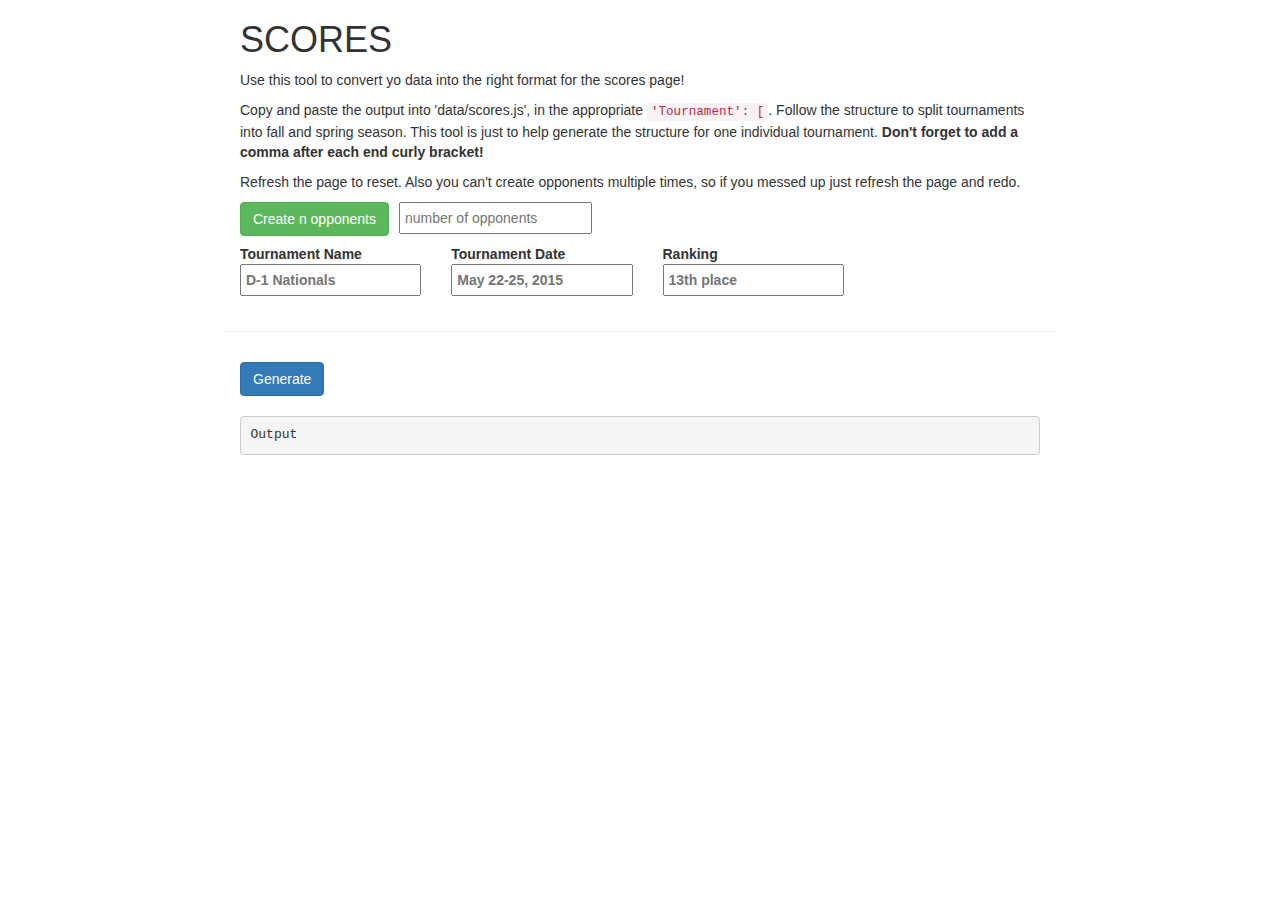
<file: score-tool.html>
<!DOCTYPE html>
<html lang="en">
<head>
  <meta charset="utf-8">
  <meta http-equiv="X-UA-Compatible" content="IE=edge">
  <meta name="viewport" content="width=device-width, initial-scale=1">

  <link href="css/bootstrap.min.css" rel="stylesheet">
  <title>Generate JSON for Scores</title>

  <style>
  input {
    margin-bottom: 10px;
    padding: 4px;
    width: 100%;
  }
  input[type="submit"] {
    width: auto;
  }
  input[type="number"] {
    width: auto;
    display: inline;
    margin-left: 10px;
  }
  .scoreForm {
    margin-left: 0;
  }
  .game {
    border-bottom: 1px solid #aaa;
    margin-top: 10px;
  }
  .submit {
    margin-top: 10px;
  }
  .addAnother {
    margin-bottom: 10px;
    margin-top: 10px;
  }
  hr {
    display: block;
    width: 100%;
  }
  </style>
</head>

<body>
  <div style="width: 800px; margin: auto">
      <h1>SCORES</h1>

    <p>Use this tool to convert yo data into the right format for the scores page!</p>
    <p>
      Copy and paste the output into 'data/scores.js', in the appropriate <code>'Tournament': [</code>. Follow the structure to split tournaments into fall and spring season. This tool is just to help generate the structure for one individual tournament. <strong>Don't forget to add a comma after each end curly bracket!</strong>
    </p>
    <p>
      Refresh the page to reset. Also you can't create opponents multiple times, so if you messed up just refresh the page and redo.
    </p>
    <!-- jQuery (necessary for Bootstrap's JavaScript plugins) -->
    <div class="width: 100px">
      <button class="addOpponents btn btn-success">Create n opponents</button><input class="numOpponents" type="number" placeholder="number of opponents">
    </div>
    <form id="score" class="row">

      <div class="scoreForm row">
        <label class="col-md-3">Tournament Name
          <input name="name" placeholder="D-1 Nationals">
        </label>
        <label class="col-md-3">Tournament Date
          <input name="date" placeholder="May 22-25, 2015">
        </label>
        <label class="col-md-3">Ranking
          <input name="place" placeholder="13th place">
        </label>
      </div>


      <hr>
      <div class="col-md-12">
        <input class="submit btn btn-primary" type="submit" value="Generate">
      </div>
    </form>

    <br>
    <pre id="result">Output</pre>

  </div>
</body>
<script src="https://cdnjs.cloudflare.com/ajax/libs/jquery/2.1.1/jquery.min.js"></script>

<!-- other scripts -->
<script>
/**
 * jQuery serializeObject
 * @copyright 2014, macek <paulmacek@gmail.com>
 * @link https://github.com/macek/jquery-serialize-object
 * @license BSD
 * @version 2.5.0
 */
!function(e,i){if("function"==typeof define&&define.amd)define(["exports","jquery"],function(e,r){return i(e,r)});else if("undefined"!=typeof exports){var r=require("jquery");i(exports,r)}else i(e,e.jQuery||e.Zepto||e.ender||e.$)}(this,function(e,i){function r(e,r){function n(e,i,r){return e[i]=r,e}function a(e,i){for(var r,a=e.match(t.key);void 0!==(r=a.pop());)if(t.push.test(r)){var u=s(e.replace(/\[\]$/,""));i=n([],u,i)}else t.fixed.test(r)?i=n([],r,i):t.named.test(r)&&(i=n({},r,i));return i}function s(e){return void 0===h[e]&&(h[e]=0),h[e]++}function u(e){switch(i('[name="'+e.name+'"]',r).attr("type")){case"checkbox":return"on"===e.value?!0:e.value;default:return e.value}}function f(i){if(!t.validate.test(i.name))return this;var r=a(i.name,u(i));return l=e.extend(!0,l,r),this}function d(i){if(!e.isArray(i))throw new Error("formSerializer.addPairs expects an Array");for(var r=0,t=i.length;t>r;r++)this.addPair(i[r]);return this}function o(){return l}function c(){return JSON.stringify(o())}var l={},h={};this.addPair=f,this.addPairs=d,this.serialize=o,this.serializeJSON=c}var t={validate:/^[a-z_][a-z0-9_]*(?:\[(?:\d*|[a-z0-9_]+)\])*$/i,key:/[a-z0-9_]+|(?=\[\])/gi,push:/^$/,fixed:/^\d+$/,named:/^[a-z0-9_]+$/i};return r.patterns=t,r.serializeObject=function(){return new r(i,this).addPairs(this.serializeArray()).serialize()},r.serializeJSON=function(){return new r(i,this).addPairs(this.serializeArray()).serializeJSON()},"undefined"!=typeof i.fn&&(i.fn.serializeObject=r.serializeObject,i.fn.serializeJSON=r.serializeJSON),e.FormSerializer=r,r});

</script>
<script>

$(function() {
    $('form#score').submit(function() {
        $('#result').text(JSON.stringify($('form').serializeObject(), null, 4));
        return false;
    });

    $('button.addOpponents').click(function(){
        var numOpponents = $('.numOpponents').val();
        for (var i = 0; i < numOpponents; i++) {
          $('hr').before('<div class="game col-md-3"><input name="opponent['
            + i +
            '][opponent]" placeholder="Opponent"><input name="opponent['
            + i +
            '][score]" placeholder="Our score - their score"></div>');
        }
    });

});
</script>
</html>
</file>
<file: css/icons.css>
@font-face {
	font-family: 'Simple-Line-Icons';
	src:url('fonts/Simple-Line-Icons.eot');
	src:url('fonts/Simple-Line-Icons.eot?#iefix') format('embedded-opentype'),
		url('fonts/Simple-Line-Icons.woff') format('woff'),
		url('fonts/Simple-Line-Icons.ttf') format('truetype'),
		url('fonts/Simple-Line-Icons.svg#Simple-Line-Icons') format('svg');
	font-weight: normal;
	font-style: normal;
}

/* Use the following CSS code if you want to use data attributes for inserting your icons */
[data-icon]:before {
	font-family: 'Simple-Line-Icons';
	content: attr(data-icon);
	speak: none;
	font-weight: normal;
	font-variant: normal;
	text-transform: none;
	line-height: 1;
	-webkit-font-smoothing: antialiased;
	-moz-osx-font-smoothing: grayscale;
}

/* Use the following CSS code if you want to have a class per icon */
/*
Instead of a list of all class selectors,
you can use the generic selector below, but it's slower:
[class*="icon-"] {
*/
.icon-user-female, .icon-user-follow, .icon-user-following, .icon-user-unfollow, .icon-trophy, .icon-screen-smartphone, .icon-screen-desktop, .icon-plane, .icon-notebook, .icon-moustache, .icon-mouse, .icon-magnet, .icon-energy, .icon-emoticon-smile, .icon-disc, .icon-cursor-move, .icon-crop, .icon-credit-card, .icon-chemistry, .icon-user, .icon-speedometer, .icon-social-youtube, .icon-social-twitter, .icon-social-tumblr, .icon-social-facebook, .icon-social-dropbox, .icon-social-dribbble, .icon-shield, .icon-screen-tablet, .icon-magic-wand, .icon-hourglass, .icon-graduation, .icon-ghost, .icon-game-controller, .icon-fire, .icon-eyeglasses, .icon-envelope-open, .icon-envelope-letter, .icon-bell, .icon-badge, .icon-anchor, .icon-wallet, .icon-vector, .icon-speech, .icon-puzzle, .icon-printer, .icon-present, .icon-playlist, .icon-pin, .icon-picture, .icon-map, .icon-layers, .icon-handbag, .icon-globe-alt, .icon-globe, .icon-frame, .icon-folder-alt, .icon-film, .icon-feed, .icon-earphones-alt, .icon-earphones, .icon-drop, .icon-drawer, .icon-docs, .icon-directions, .icon-direction, .icon-diamond, .icon-cup, .icon-compass, .icon-call-out, .icon-call-in, .icon-call-end, .icon-calculator, .icon-bubbles, .icon-briefcase, .icon-book-open, .icon-basket-loaded, .icon-basket, .icon-bag, .icon-action-undo, .icon-action-redo, .icon-wrench, .icon-umbrella, .icon-trash, .icon-tag, .icon-support, .icon-size-fullscreen, .icon-size-actual, .icon-shuffle, .icon-share-alt, .icon-share, .icon-rocket, .icon-question, .icon-pie-chart, .icon-pencil, .icon-note, .icon-music-tone-alt, .icon-music-tone, .icon-microphone, .icon-loop, .icon-logout, .icon-login, .icon-list, .icon-like, .icon-home, .icon-grid, .icon-graph, .icon-equalizer, .icon-dislike, .icon-cursor, .icon-control-start, .icon-control-rewind, .icon-control-play, .icon-control-pause, .icon-control-forward, .icon-control-end, .icon-calendar, .icon-bulb, .icon-bar-chart, .icon-arrow-up, .icon-arrow-right, .icon-arrow-left, .icon-arrow-down, .icon-ban, .icon-bubble, .icon-camcorder, .icon-camera, .icon-check, .icon-clock, .icon-close, .icon-cloud-download, .icon-cloud-upload, .icon-doc, .icon-envelope, .icon-eye, .icon-flag, .icon-folder, .icon-heart, .icon-info, .icon-key, .icon-link, .icon-lock, .icon-lock-open, .icon-magnifier, .icon-magnifier-add, .icon-magnifier-remove, .icon-paper-clip, .icon-paper-plane, .icon-plus, .icon-pointer, .icon-power, .icon-refresh, .icon-reload, .icon-settings, .icon-star, .icon-symbol-female, .icon-symbol-male, .icon-target, .icon-volume-1, .icon-volume-2, .icon-volume-off, .icon-users {
	font-family: 'Simple-Line-Icons';
	speak: none;
	font-style: normal;
	font-weight: normal;
	font-variant: normal;
	text-transform: none;
	line-height: 1;
	-webkit-font-smoothing: antialiased;
}
.icon-user-female:before {
	content: "\e000";
}
.icon-user-follow:before {
	content: "\e002";
}
.icon-user-following:before {
	content: "\e003";
}
.icon-user-unfollow:before {
	content: "\e004";
}
.icon-trophy:before {
	content: "\e006";
}
.icon-screen-smartphone:before {
	content: "\e010";
}
.icon-screen-desktop:before {
	content: "\e011";
}
.icon-plane:before {
	content: "\e012";
}
.icon-notebook:before {
	content: "\e013";
}
.icon-moustache:before {
	content: "\e014";
}
.icon-mouse:before {
	content: "\e015";
}
.icon-magnet:before {
	content: "\e016";
}
.icon-energy:before {
	content: "\e020";
}
.icon-emoticon-smile:before {
	content: "\e021";
}
.icon-disc:before {
	content: "\e022";
}
.icon-cursor-move:before {
	content: "\e023";
}
.icon-crop:before {
	content: "\e024";
}
.icon-credit-card:before {
	content: "\e025";
}
.icon-chemistry:before {
	content: "\e026";
}
.icon-user:before {
	content: "\e005";
}
.icon-speedometer:before {
	content: "\e007";
}
.icon-social-youtube:before {
	content: "\e008";
}
.icon-social-twitter:before {
	content: "\e009";
}
.icon-social-tumblr:before {
	content: "\e00a";
}
.icon-social-facebook:before {
	content: "\e00b";
}
.icon-social-dropbox:before {
	content: "\e00c";
}
.icon-social-dribbble:before {
	content: "\e00d";
}
.icon-shield:before {
	content: "\e00e";
}
.icon-screen-tablet:before {
	content: "\e00f";
}
.icon-magic-wand:before {
	content: "\e017";
}
.icon-hourglass:before {
	content: "\e018";
}
.icon-graduation:before {
	content: "\e019";
}
.icon-ghost:before {
	content: "\e01a";
}
.icon-game-controller:before {
	content: "\e01b";
}
.icon-fire:before {
	content: "\e01c";
}
.icon-eyeglasses:before {
	content: "\e01d";
}
.icon-envelope-open:before {
	content: "\e01e";
}
.icon-envelope-letter:before {
	content: "\e01f";
}
.icon-bell:before {
	content: "\e027";
}
.icon-badge:before {
	content: "\e028";
}
.icon-anchor:before {
	content: "\e029";
}
.icon-wallet:before {
	content: "\e02a";
}
.icon-vector:before {
	content: "\e02b";
}
.icon-speech:before {
	content: "\e02c";
}
.icon-puzzle:before {
	content: "\e02d";
}
.icon-printer:before {
	content: "\e02e";
}
.icon-present:before {
	content: "\e02f";
}
.icon-playlist:before {
	content: "\e030";
}
.icon-pin:before {
	content: "\e031";
}
.icon-picture:before {
	content: "\e032";
}
.icon-map:before {
	content: "\e033";
}
.icon-layers:before {
	content: "\e034";
}
.icon-handbag:before {
	content: "\e035";
}
.icon-globe-alt:before {
	content: "\e036";
}
.icon-globe:before {
	content: "\e037";
}
.icon-frame:before {
	content: "\e038";
}
.icon-folder-alt:before {
	content: "\e039";
}
.icon-film:before {
	content: "\e03a";
}
.icon-feed:before {
	content: "\e03b";
}
.icon-earphones-alt:before {
	content: "\e03c";
}
.icon-earphones:before {
	content: "\e03d";
}
.icon-drop:before {
	content: "\e03e";
}
.icon-drawer:before {
	content: "\e03f";
}
.icon-docs:before {
	content: "\e040";
}
.icon-directions:before {
	content: "\e041";
}
.icon-direction:before {
	content: "\e042";
}
.icon-diamond:before {
	content: "\e043";
}
.icon-cup:before {
	content: "\e044";
}
.icon-compass:before {
	content: "\e045";
}
.icon-call-out:before {
	content: "\e046";
}
.icon-call-in:before {
	content: "\e047";
}
.icon-call-end:before {
	content: "\e048";
}
.icon-calculator:before {
	content: "\e049";
}
.icon-bubbles:before {
	content: "\e04a";
}
.icon-briefcase:before {
	content: "\e04b";
}
.icon-book-open:before {
	content: "\e04c";
}
.icon-basket-loaded:before {
	content: "\e04d";
}
.icon-basket:before {
	content: "\e04e";
}
.icon-bag:before {
	content: "\e04f";
}
.icon-action-undo:before {
	content: "\e050";
}
.icon-action-redo:before {
	content: "\e051";
}
.icon-wrench:before {
	content: "\e052";
}
.icon-umbrella:before {
	content: "\e053";
}
.icon-trash:before {
	content: "\e054";
}
.icon-tag:before {
	content: "\e055";
}
.icon-support:before {
	content: "\e056";
}
.icon-size-fullscreen:before {
	content: "\e057";
}
.icon-size-actual:before {
	content: "\e058";
}
.icon-shuffle:before {
	content: "\e059";
}
.icon-share-alt:before {
	content: "\e05a";
}
.icon-share:before {
	content: "\e05b";
}
.icon-rocket:before {
	content: "\e05c";
}
.icon-question:before {
	content: "\e05d";
}
.icon-pie-chart:before {
	content: "\e05e";
}
.icon-pencil:before {
	content: "\e05f";
}
.icon-note:before {
	content: "\e060";
}
.icon-music-tone-alt:before {
	content: "\e061";
}
.icon-music-tone:before {
	content: "\e062";
}
.icon-microphone:before {
	content: "\e063";
}
.icon-loop:before {
	content: "\e064";
}
.icon-logout:before {
	content: "\e065";
}
.icon-login:before {
	content: "\e066";
}
.icon-list:before {
	content: "\e067";
}
.icon-like:before {
	content: "\e068";
}
.icon-home:before {
	content: "\e069";
}
.icon-grid:before {
	content: "\e06a";
}
.icon-graph:before {
	content: "\e06b";
}
.icon-equalizer:before {
	content: "\e06c";
}
.icon-dislike:before {
	content: "\e06d";
}
.icon-cursor:before {
	content: "\e06e";
}
.icon-control-start:before {
	content: "\e06f";
}
.icon-control-rewind:before {
	content: "\e070";
}
.icon-control-play:before {
	content: "\e071";
}
.icon-control-pause:before {
	content: "\e072";
}
.icon-control-forward:before {
	content: "\e073";
}
.icon-control-end:before {
	content: "\e074";
}
.icon-calendar:before {
	content: "\e075";
}
.icon-bulb:before {
	content: "\e076";
}
.icon-bar-chart:before {
	content: "\e077";
}
.icon-arrow-up:before {
	content: "\e078";
}
.icon-arrow-right:before {
	content: "\e079";
}
.icon-arrow-left:before {
	content: "\e07a";
}
.icon-arrow-down:before {
	content: "\e07b";
}
.icon-ban:before {
	content: "\e07c";
}
.icon-bubble:before {
	content: "\e07d";
}
.icon-camcorder:before {
	content: "\e07e";
}
.icon-camera:before {
	content: "\e07f";
}
.icon-check:before {
	content: "\e080";
}
.icon-clock:before {
	content: "\e081";
}
.icon-close:before {
	content: "\e082";
}
.icon-cloud-download:before {
	content: "\e083";
}
.icon-cloud-upload:before {
	content: "\e084";
}
.icon-doc:before {
	content: "\e085";
}
.icon-envelope:before {
	content: "\e086";
}
.icon-eye:before {
	content: "\e087";
}
.icon-flag:before {
	content: "\e088";
}
.icon-folder:before {
	content: "\e089";
}
.icon-heart:before {
	content: "\e08a";
}
.icon-info:before {
	content: "\e08b";
}
.icon-key:before {
	content: "\e08c";
}
.icon-link:before {
	content: "\e08d";
}
.icon-lock:before {
	content: "\e08e";
}
.icon-lock-open:before {
	content: "\e08f";
}
.icon-magnifier:before {
	content: "\e090";
}
.icon-magnifier-add:before {
	content: "\e091";
}
.icon-magnifier-remove:before {
	content: "\e092";
}
.icon-paper-clip:before {
	content: "\e093";
}
.icon-paper-plane:before {
	content: "\e094";
}
.icon-plus:before {
	content: "\e095";
}
.icon-pointer:before {
	content: "\e096";
}
.icon-power:before {
	content: "\e097";
}
.icon-refresh:before {
	content: "\e098";
}
.icon-reload:before {
	content: "\e099";
}
.icon-settings:before {
	content: "\e09a";
}
.icon-star:before {
	content: "\e09b";
}
.icon-symbol-female:before {
	content: "\e09c";
}
.icon-symbol-male:before {
	content: "\e09d";
}
.icon-target:before {
	content: "\e09e";
}
.icon-volume-1:before {
	content: "\e09f";
}
.icon-volume-2:before {
	content: "\e0a0";
}
.icon-volume-off:before {
	content: "\e0a1";
}
.icon-users:before {
	content: "\e001";
}
</file>
<file: css/style.css>
body {
	background: #fafafa;
	font-size: 14px;
}
b{
	font-weight:700;
}
a {
	text-decoration: none;
	color: #c21717;
	-o-transition:.5s;
	-ms-transition:.5s;
	-moz-transition:.5s;
	-webkit-transition:.5s;
	transition:.5s;
}
a:hover {
	color: #c21717;
	text-decoration: none;
}
a:active {
	color: #730e0e;
}
hr {
	border-style: none;
}

h1 {
	font-family: 'Montserrat', sans-serif;
	font-weight: 700;
	color: #333;
	letter-spacing: -0.04em;
	padding: 0;
	margin-bottom: 10px;
	font-size: 2em;
}
h2 {
	font-family: 'PT Sans Narrow', 'Open Sans', sans-serif;
	font-size: 1.3em;
	color: #8f0f0f;
	margin-bottom: 10px;
	font-weight: 700;
	text-transform: uppercase;
}
h3 {
	padding: 0;
	margin: 20px 0 10px 0;
	font-size: 1.1em;
	font-weight: 700;
	text-transform: none;
}
h4{
	margin-top:0;
	margin-bottom:10px;
	font-weight:normal;
	font-size:0.9em;
	font-style:italic;
}
.hidden {
	display:none;
}
table {
	font-size:0.9em;
}
table thead{
	background: #3d3d3d;
	color: white;
}
.container {
	width: 80%;
	max-width: 960px;
}
@media (max-width: 1100px) { 
	.container {
		max-width: 960px;
		width: 95%;
	}
}
.navbar-brand-small {
	display:none;
}
@media (max-width:456px) {
	.navbar-brand {
		display:none;
	}
	.navbar-brand-small {
		display:block;
	}
}
/* navbar */
.navbar-default {
	background-color: #fff;
	border-color: #e7e7e7;
	padding-bottom: 8px;
}
/* title */
.navbar-default .navbar-brand {
	color: #333;

}
.navbar > .container .navbar-brand {
	margin-left:-30px;
}
.navbar-default .navbar-brand:hover,
.navbar-default .navbar-brand:focus {
	color: #c21717;
}
/* link */
.navbar-default .navbar-nav > li > a {
	color: #333;
}
.navbar-default .navbar-nav > li > a:hover,
.navbar-default .navbar-nav > li > a:focus {
	color: #c21717;
}
.navbar-default .navbar-nav > .active > a, 
.navbar-default .navbar-nav > .active > a:hover, 
.navbar-default .navbar-nav > .active > a:focus {
	color: #555;
	background-color: #E7E7E7;
}
.navbar-default .navbar-nav > .open > a, 
.navbar-default .navbar-nav > .open > a:hover, 
.navbar-default .navbar-nav > .open > a:focus {
	color: #555;
	background-color: #D5D5D5;
}
/* caret */
.navbar-default .navbar-nav > .dropdown > a .caret {
	border-top-color: #eee;
	border-bottom-color: #eee;
}
.navbar-default .navbar-nav > .dropdown > a:hover .caret,
.navbar-default .navbar-nav > .dropdown > a:focus .caret {
	border-top-color: transparent;
	border-bottom-color: transparent;
}
.navbar-default .navbar-nav > .open > a .caret, 
.navbar-default .navbar-nav > .open > a:hover .caret, 
.navbar-default .navbar-nav > .open > a:focus .caret {
	border-top-color: #eee;
	border-bottom-color: #eee;
}
/* mobile version */
.navbar-default .navbar-toggle {
	border-color: #DDD;
	margin-top:30px;
}
.navbar-default .navbar-toggle:hover,
.navbar-default .navbar-toggle:focus {
	background-color: #DDD;
}
.navbar-default .navbar-toggle .icon-bar {
	background-color: #CCC;
}
@media (max-width: 767px) {
	.navbar-default {
		margin-bottom: 30px;
	}
	.navbar-default .navbar-nav .open .dropdown-menu > li > a {
		color: #777;
	}
	.navbar-default .navbar-nav .open .dropdown-menu > li > a:hover,
	.navbar-default .navbar-nav .open .dropdown-menu > li > a:focus {
		color: #333;
	}
}
.navbar-nav>li>a {
	padding-top: 37px;
	padding-bottom: 25px;
}
.nav>li>a:focus, .nav>li>a:hover {
	background-color: none;
}
.navbar {
	text-align: center;
}

@media (min-width:768px) {
	.pull-right {
		margin-right:-30px;
	}
}
#links ul {
	list-style: none;
	padding: 0;
	margin: 0;
	margin-bottom:30px;
	margin-left: 0;
}
#links li {
	margin: 10px 0;
}
#links li a {
	color: #c21717;
	text-decoration:none;
}
#links li a:hover {
	color: #c21717;
}
#links li a:active {
	color: #730e0e;
}
#links h3 {
	font-size: 1.2em;
	text-transform: none;
}
p {
	padding: 0 0 20px 0; 
	margin: 0;
	line-height: 1.8em;
}
.page {

}
.btn-primary {
	border-color: #0fb15a;
	text-transform: uppercase;
	font-family: Montserrat,"Helvetica Neue",Helvetica,Arial,sans-serif;
	font-weight: 700;
	color: #fff;
	background-color: #0fb15a;
}

.btn-primary:hover,
.btn-primary:focus,
.btn-primary:active,
.btn-primary.active,
.open .dropdown-toggle.btn-primary {
	border-color: #0de973;
	color: #fff;
	background-color: #0fb15a;
}

.btn-primary:active,
.btn-primary.active,
.open .dropdown-toggle.btn-primary {
	background-image: none;
}

.btn-primary.disabled,
.btn-primary[disabled],
fieldset[disabled] .btn-primary,
.btn-primary.disabled:hover,
.btn-primary[disabled]:hover,
fieldset[disabled] .btn-primary:hover,
.btn-primary.disabled:focus,
.btn-primary[disabled]:focus,
fieldset[disabled] .btn-primary:focus,
.btn-primary.disabled:active,
.btn-primary[disabled]:active,
fieldset[disabled] .btn-primary:active,
.btn-primary.disabled.active,
.btn-primary[disabled].active,
fieldset[disabled] .btn-primary.active {
	border-color: #0fb15a;
	background-color: #0fb15a;
}

.accordionButton {
	font-family: Montserrat,"Helvetica Neue",Helvetica,Arial,sans-serif;
	font-weight:700;
	cursor: pointer;
	text-transform: uppercase;
}

.accordionContent {	
	background: white;
	display: none;
}
.on {
	display:block;
}
.practice-times span{
	text-transform: uppercase;
	font-weight: 700;
	font-size: 1.2em;
	vertical-align: middle;
}
.fall-times {
	background: #24a947;
	color: white;
	padding: 30px;
}
.winter-times {
	background: #2f2f2f;
	color: white;
	padding: 30px;
}

#frontpage{
	font-weight: 300;
	padding-bottom:30px;
	font-size:1em;
	line-height:2em;
}
#frontpage b{
	font-weight:700;
}
.footer {
	color: #a0a0a0;
	font-size:0.9em;
}
.footer p {
	padding: 10px 0;
	line-height: 1.5em;
}
.footer a{
	color: #878787;
}
.footer a:hover {
	color: #a0a0a0;
}
.footer a:active{
	color:#d8d8d8;
}
.bx-wrapper {
	border:none;
}
#twitter-widget-0 { 
	width: 100% !important; 
}
.img-list {
	margin: 0;
	padding: 0;
	height: 289px;
	width: 220px;
	position: relative;
	cursor: pointer;
}
.text-content {
	font-size: 0.86em;
	padding: 15px;
	color: white;
	cursor: pointer;
	overflow: hidden;
	background: #e78c17;
	position: absolute;
	top: 0;
	z-index: 100;
}

div.texthover {
	width:100%;
	display:block;
	position:relative;
	cursor: pointer;
}

div.texthover .overlay {
	position:absolute;
	top:0;
	width:0;
	width:100%;
	height:100%;
	padding:15px;
	background-color:rgba(0, 0, 0, 0.7);
	color: white;
	font-size: 1em;
    opacity: 0;
    overflow-y: auto;
    overflow-x: hidden;
    -webkit-transition: opacity 500ms;
    -moz-transition: opacity 500ms;
    -o-transition: opacity 500ms;
    transition: opacity 500ms;
}

div.texthover .overlay p{
	line-height: 1.5em;
}
div.texthover:hover .overlay {
    opacity: 1;
}
.margin-top-10 {
	margin-top: 10px;
}
.margin-bottom-10 {
	margin-bottom: 10px;
}
.margin-left-10 {
	margin-left: 10px;
}
.margin-right-10 {
	margin-right: 10px;
}
</file>
